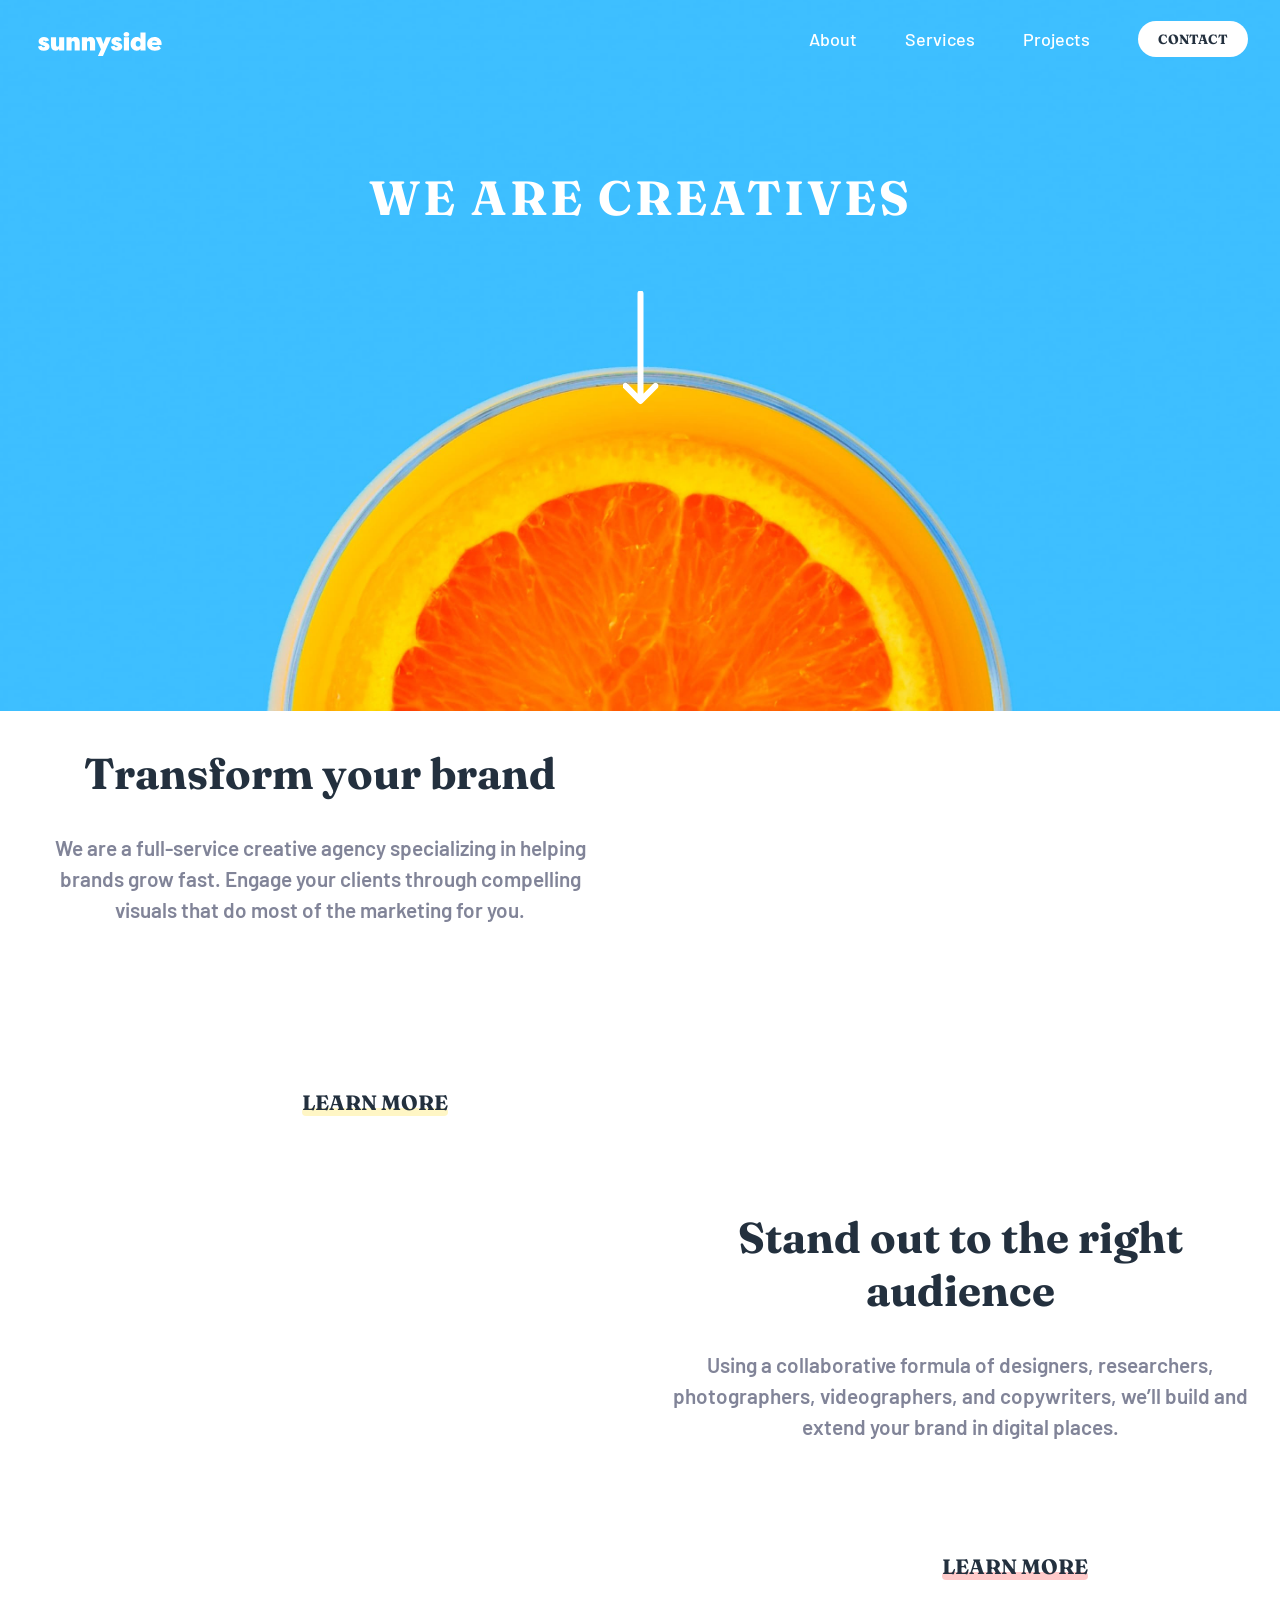
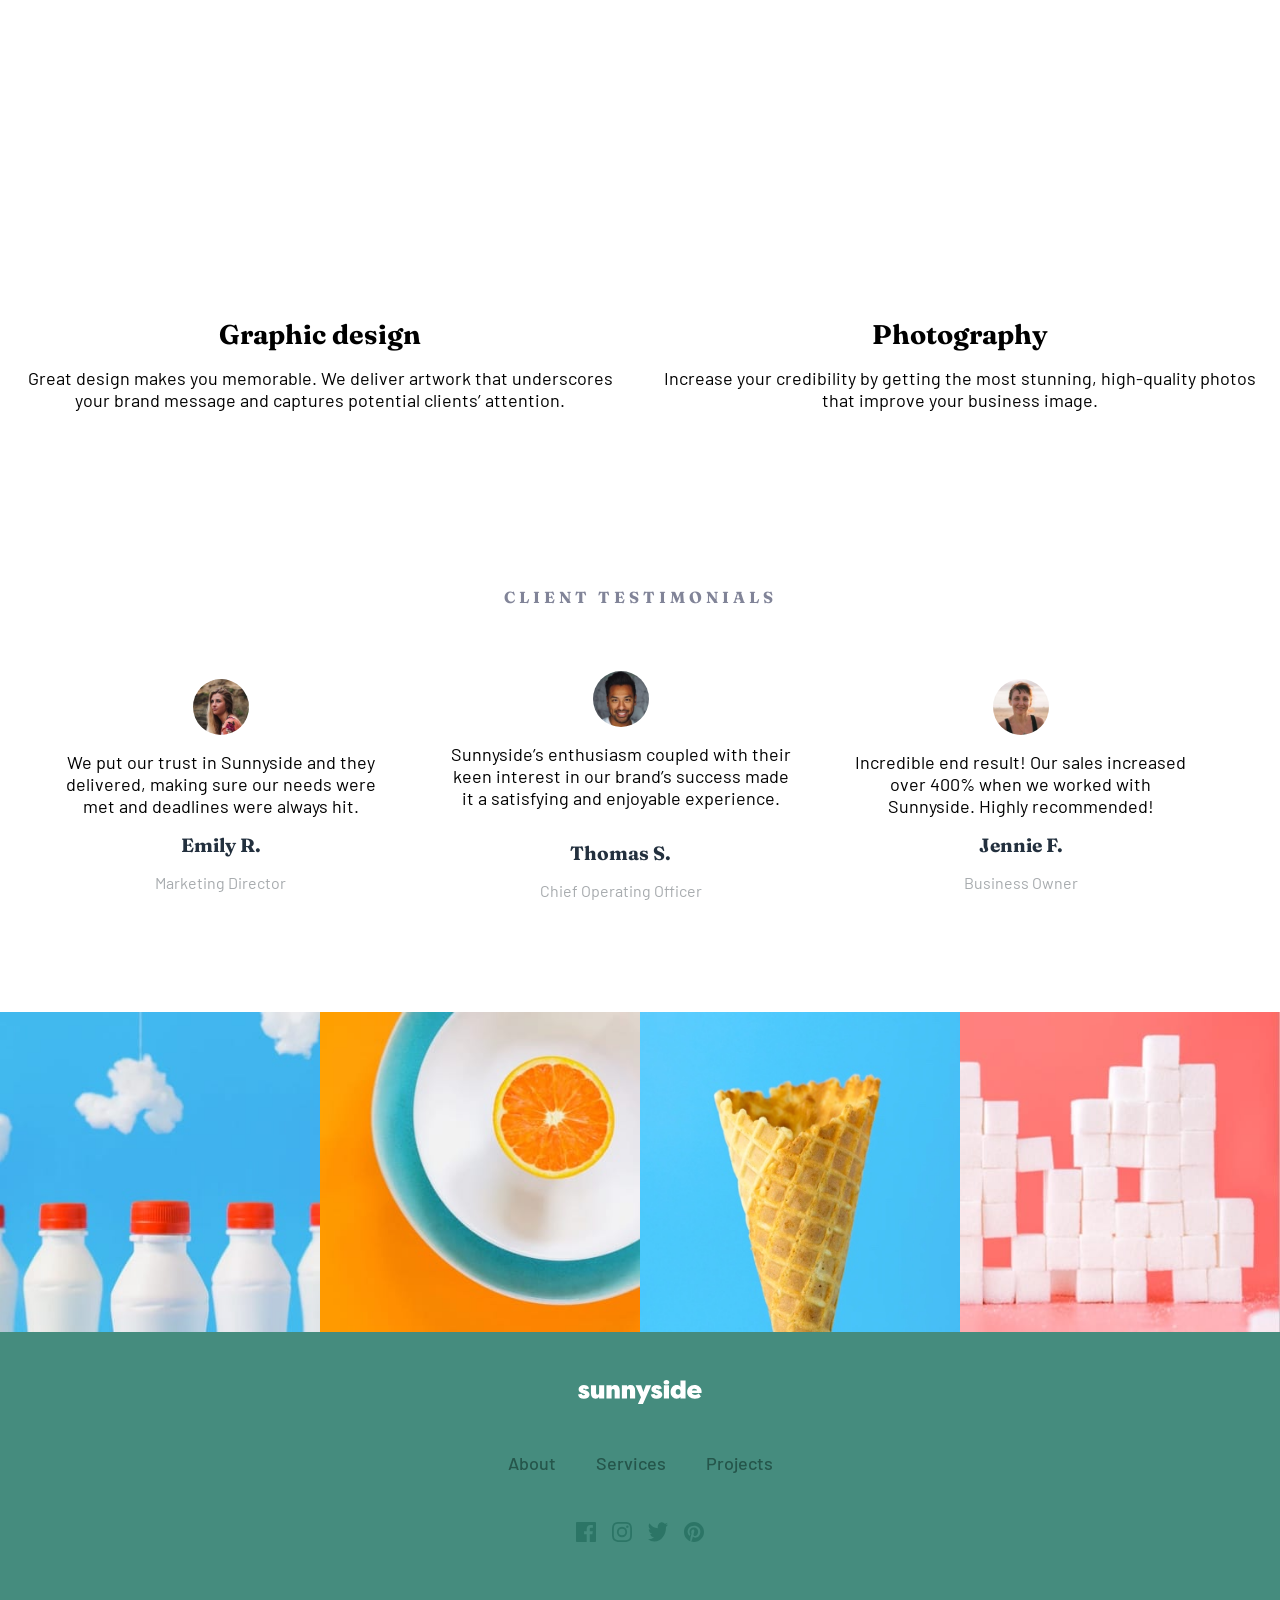
<file: index.html>
<!DOCTYPE html>
<html lang="en">
  <head>
    <meta charset="UTF-8" />
    <meta name="viewport" content="width=device-width, initial-scale=1.0" />
    <link rel="stylesheet" href="style.css" />
    <link rel="preconnect" href="https://fonts.googleapis.com" />
    <link rel="preconnect" href="https://fonts.gstatic.com" crossorigin />
    <link
      href="https://fonts.googleapis.com/css2?family=Barlow:ital,wght@0,100;0,200;0,300;0,400;0,500;0,600;0,700;0,800;0,900;1,100;1,200;1,300;1,400;1,500;1,600;1,700;1,800;1,900&family=Fraunces:ital,opsz,wght@0,9..144,100..900;1,9..144,100..900&display=swap"
      rel="stylesheet"
    />
    <title>Frontend Mentor | Sunnyside agency landing page</title>
  </head>
  <body>
    <header>
      <div class="nav-container">
        <img src="./images/logo.svg" alt="" class="logo" />
        <a href="#" class="nav-btn">
          <img src="./images/icon-hamburger.svg" alt="menu icon" />
        </a>
      </div>
      <picture>
        <source
          media="(min-width:650px)"
          srcset="./images/desktop/image-header.jpg"
        />
        <source
          media="(min-width:465px)"
          srcset="./images/mobile/image-header.jpg"
        />
        <img
          src="images/mobile/image-header.jpg"
          alt="header"
          class="hero-img"
        />
      </picture>
      <div class="header-title">
        <h1>We are creatives</h1>
        <img src="./images/icon-arrow-down.svg" alt="arrow menu" />
      </div>
      <nav class="nav-bar">
        <ul class="nav-links">
          <li class="links"><a href="#">About</a></li>
          <li class="links"><a href="#">Services</a></li>
          <li class="links"><a href="#">Projects</a></li>
          <li class="links btn-style"><button>Contact</button></li>
        </ul>
      </nav>
    </header>
    <main class="flex-gallery">
      <div class="gallery-items">
        <picture>
          <source
            media="(min-width:650px)"
            srcset="./images/desktop/image-transform.jpg"
          />
          <source
            media="(min-width:465px)"
            srcset="./images/desktop/image-transform.jpg"
          />
          <img src="images/mobile/image-transform.jpg" alt="header" />
        </picture>
      </div>
      <div class="gallery-items text-s one">
        <h2>Transform your brand</h2>
        <p>
          We are a full-service creative agency specializing in helping brands
          grow fast. Engage your clients through compelling visuals that do most
          of the marketing for you.
        </p>
        <button class="btn-accent1">Learn more</button>
      </div>
      <div class="gallery-items">
        <picture>
          <source
            media="(min-width:650px)"
            srcset="./images/desktop/image-stand-out.jpg"
          />
          <source
            media="(min-width:465px)"
            srcset="./images/desktop/image-stand-out.jpg"
          />
          <img src="images/mobile/image-stand-out.jpg" alt="header" />
        </picture>
      </div>
      <div class="gallery-items text-s">
        <h2>Stand out to the right audience</h2>
        <p>
          Using a collaborative formula of designers, researchers,
          photographers, videographers, and copywriters, we’ll build and extend
          your brand in digital places.
        </p>
        <button class="btn-accent2">Learn more</button>
      </div>
      <div class="gallery-items text-show">
        <picture>
          <source
            media="(min-width:650px)"
            srcset="./images/desktop/image-graphic-design.jpg"
          />
          <source
            media="(min-width:465px)"
            srcset="./images/desktop/image-graphic-design.jpg"
          />
          <img src="images/mobile/image-graphic-design.jpg" alt="header" />
        </picture>
        <div class="text-item">
          <h2>Graphic design</h2>
          <p class="text-img-description">
            Great design makes you memorable. We deliver artwork that
            underscores your brand message and captures potential clients’
            attention.
          </p>
        </div>
      </div>
      <div class="gallery-items text-show">
        <picture>
          <source
            media="(min-width:650px)"
            srcset="./images/desktop/image-photography.jpg"
          />
          <source
            media="(min-width:465px)"
            srcset="./images/desktop/image-photography.jpg"
          />
          <img src="images/mobile/image-photography.jpg" alt="header" />
        </picture>
        <div class="text-item">
          <h2>Photography</h2>
          <p class="text-img-description">
            Increase your credibility by getting the most stunning, high-quality
            photos that improve your business image.
          </p>
        </div>
      </div>
    </main>
    <section class="testimonials">
      <h3>Client testimonials</h3>
      <div class="person-testimonial">
        <img src="./images/image-emily.jpg" alt="avatar" />
        <p class="person-testimonial-text">
          We put our trust in Sunnyside and they delivered, making sure our
          needs were met and deadlines were always hit.
        </p>
        <p class="name">Emily R.</p>
        <p class="profession">Marketing Director</p>
      </div>
      <div class="person-testimonial">
        <img src="./images/image-thomas.jpg" alt="avatar/>
        <p class="person-testimonial-text">
          Sunnyside’s enthusiasm coupled with their keen interest in our brand’s
          success made it a satisfying and enjoyable experience.
        </p>
        <p class="name">Thomas S.</p>
        <p class="profession">Chief Operating Officer</p>
      </div>
      <div class="person-testimonial">
        <img src="./images/image-jennie.jpg" alt="avatar" />
        <p class="person-testimonial-text">
          Incredible end result! Our sales increased over 400% when we worked
          with Sunnyside. Highly recommended!
        </p>
        <p class="name">Jennie F.</p>
        <p class="profession">Business Owner</p>
      </div>
    </section>
    <section class="img-gallery">
      <picture>
        <source
          media="(min-width:650px)"
          srcset="./images/mobile/image-gallery-milkbottles.jpg"
        />
        <source
          media="(min-width:465px)"
          srcset="./images/desktop/image-gallery-milkbottles.jpg"
        />
        <img src="./images/mobile/image-gallery-milkbottles.jpg" alt="milk" />
      </picture>
      <picture>
        <source
          media="(min-width:650px)"
          srcset="./images/mobile/image-gallery-orange.jpg"
        />
        <source
          media="(min-width:465px)"
          srcset="./images/desktop/image-gallery-orange.jpg"
        />
        <img src="./images/mobile/image-gallery-orange.jpg" alt="" />
      </picture>
      <picture>
        <source
          media="(min-width:650px)"
          srcset="./images/mobile/image-gallery-cone.jpg"
        />
        <source
          media="(min-width:465px)"
          srcset="./images/desktop/image-gallery-cone.jpg"
        />
        <img src="./images/mobile/image-gallery-cone.jpg" alt="" />
      </picture>
      <picture>
        <source
          media="(min-width:650px)"
          srcset="./images/mobile/image-gallery-sugar-cubes.jpg"
        />
        <source
          media="(min-width:465px)"
          srcset="./images/desktop/image-gallery-sugarcubes.jpg"
        />
        <img src="./images/mobile/image-gallery-sugar-cubes.jpg" alt="cubes" />
      </picture>
    </section>
    <footer>
      <img src="./images/logo.svg" alt="" class="logo" />
      <nav class="footer-nav">
        <li class="footer-links"><a href="#">About</a></li>
        <li class="footer-links"><a href="#">Services</a></li>
        <li class="footer-links"><a href="#">Projects</a></li>
      </nav>
      <div class="social-icons">
        <img src="./images/icon-facebook.svg" alt="icon-facebook" />
        <img src="./images/icon-instagram.svg" alt="icon-instagram" />
        <img src="./images/icon-twitter.svg" alt="icon-twitter" />
        <img src="./images/icon-pinterest.svg" alt="icon-pinterest" />
      </div>
    </footer>
    <script src="nav.js"></script>
  </body>
</html>
</file>
<file: style.css>
* {
  margin: 0;
  padding: 0;
  box-sizing: border-box;
}

:root {
  /*  Primary  */
  --Softred: hsl(7, 99%, 70%);
  --Softredbtn: hsla(0, 100%, 85%, 0.699);
  --Yellow: hsl(51, 100%, 49%);
  --Yellowbtn: hsla(51, 100%, 79%, 0.541);
  --Darkdesaturatedcyangraphicdesigntext: hsl(167, 40%, 24%);
  --Darkbluephotographytext: hsl(198, 62%, 26%);
  --Darkmoderatecyanfooter: hsl(168, 34%, 41%);

  /* ### Neutral */
  --Verydarkdesaturatedblue: hsl(212, 27%, 19%);
  --Verydarkgrayishblue: hsl(213, 9%, 39%);
  --Darkgrayishblue: hsl(232, 10%, 55%);
  --Grayishblue: hsl(210, 4%, 67%);
  --Grayishbluesoft: hsla(207, 60%, 88%, 0.548);
  --White: hsl(0, 0%, 100%);
}

body {
  font-size: 18px;
  min-height: 100vh;
  font-family: 'Barlow', sans-serif;
}

.testimonials h3,
.name,
.text-item h2,
button,
.gallery-items h2,
.header-title h1,
nav.nav-bar .nav-links .links:last-child a {
  font-family: 'Fraunces', serif;
}

.nav-container {
  position: absolute;
  display: flex;
  width: 100%;
  justify-content: space-between;
  align-items: center;
  margin: 2rem 0rem;
  padding: 0 2.4rem;
}

header {
  position: relative;
}

.header-title {
  position: absolute;
  display: flex;
  flex-direction: column;
  gap: 4rem;
  align-items: center;
  color: var(--White);
  text-transform: uppercase;
  letter-spacing: 3px;
  font-size: 1.5rem;
  text-align: center;
  top: 27%;
}

img {
  max-width: 100%;
}

.nav-links {
  position: absolute;
  display: none;
  flex-direction: column;
  background-color: var(--White);
  width: 80%;
  height: 20rem;
  top: 16%;
  left: 10%;
  align-items: center;
  justify-content: center;
  gap: 3rem;
}
.nav-links li a {
  color: var(--Verydarkgrayishblue);
}

nav.nav-bar .nav-links .links:last-child button {
  background-color: var(--Yellow);
  color: var(--Verydarkdesaturatedblue);
  font-weight: 700;
  text-transform: uppercase;
  padding: 10px 20px;
  border-radius: 50px;
  border: none;
}
.nav-links::before {
  content: '';
  position: absolute;
  top: -27px;
  right: -13px;
  width: 0;
  height: 0;
  border-left: 23px solid transparent;
  border-right: 23px solid transparent;
  border-bottom: 40.3px solid var(--White);
  transform: rotate(30deg);
}

.show {
  display: flex;
}

.flex-gallery {
  display: flex;
  flex-direction: column;
}

.text-show {
  position: relative;
}

.text-s {
  height: 29rem;
  text-align: center;
  padding: 2rem;
  display: flex;
  flex-direction: column;
  position: relative;
}

.text-s h2 {
  font-size: 2.7rem;
  color: var(--Verydarkdesaturatedblue);
  margin-bottom: 2rem;
}
.text-s p {
  font-size: 1.3rem;
  color: var(--Darkgrayishblue);
  font-weight: 600;
  line-height: 1.5;
}

.flex-gallery .gallery-items button {
  position: absolute;
  background-color: transparent;
  border: none;
  text-transform: uppercase;
  color: var(--Verydarkdesaturatedblue);
  font-weight: 700;
  font-size: 1.3rem;
  bottom: 0;
  right: 30%;
  margin-bottom: 4rem;
  cursor: pointer;
}

.btn-accent1::after {
  content: '';
  position: absolute;
  top: 70%;
  right: 0%;
  width: 100%;
  height: 0.5rem;
  background-color: var(--Yellowbtn);
  border-radius: 50px;
  z-index: -1;
}

.btn-accent1:hover::after {
  background-color: var(--Yellow);
}

.btn-accent2::after {
  content: ''; /* Contenido vacío para el ::after */
  position: absolute; /* Establecer la posición absoluta para que la línea se coloque en relación al botón */
  top: 70%; /* Posicionar la línea en el centro vertical del botón */
  right: 0%; /* Posicionar la línea al final del botón */
  width: 100%; /* Ancho de la línea */
  height: 0.5rem; /* Altura de la línea */
  background-color: var(--Softredbtn); /* Color de la línea */
  border-radius: 50px;
  z-index: -2;
}

.btn-accent2:hover::after {
  background-color: var(--Softred);
}
.text-item {
  position: absolute;
  display: flex;
  flex-direction: column;
  gap: 1rem;
  bottom: 5rem;
  padding: 1rem 0.7rem;
  text-align: center;
}

.testimonials {
  display: flex;
  flex-direction: column;
  justify-content: center;
  align-items: center;
}

.testimonials h3 {
  margin-top: 2rem;
  margin-bottom: 3rem;
  letter-spacing: 4px;
  text-transform: uppercase;
  color: var(--Darkgrayishblue);
  font-size: 1rem;
}

.person-testimonial {
  display: flex;
  flex-direction: column;
  align-items: center;
  gap: 1rem;
  width: 90%;
  text-align: center;
  margin-bottom: 4rem;
  cursor: pointer;
}

.person-testimonial img {
  width: 3.5rem;
  border-radius: 50vh;
}

.name {
  font-size: 1.2rem;
  font-weight: 700;
  color: var(--Verydarkdesaturatedblue);
}

.profession {
  color: var(--Grayishblue);
  font-size: 1rem;
}

.img-gallery {
  display: grid;
  font-size: 0;
  grid-template-columns: repeat(2, 1fr);
}

footer {
  background-color: var(--Darkmoderatecyanfooter);
  display: flex;
  flex-direction: column;
  align-items: center;
  height: 17rem;
  gap: 3rem;
  width: 100%;
}

footer .logo {
  margin-top: 3rem;
}

.social-icons {
  display: flex;
  gap: 1rem;
}

.nav-links,
.footer-links {
  list-style-type: none;
}

li a {
  color: var(--Darkdesaturatedcyangraphicdesigntext);
  font-weight: 500;
  text-decoration: none;
}

.footer-nav {
  display: flex;
  gap: 2.5rem;
  justify-content: space-between;
}

.footer-nav li a:hover {
  color: var(--White);
}

.social-icons {
  cursor: pointer;
}

#icon {
  transition: fill 0.3s ease; /* Transición suave */
}

.icon:hover {
  fill: rgb(44, 36, 36); /* Cambia el color del SVG al hacer hover */
}
@media (min-width: 650px) {
  .flex-gallery {
    display: grid;
    grid-template-columns: repeat(2, 1fr);
    grid-template-rows: repeat(3, 1fr);
  }
  .nav-links {
    width: auto;
    height: auto;
    display: flex;
    flex-direction: row;
    background-color: transparent;
    top: 1.3rem;
    right: 0;
    justify-content: flex-end;
    padding-right: 2rem;
  }
  .nav-links li a {
    color: var(--White);
  }
  nav.nav-bar .nav-links .links:last-child button {
    background-color: var(--White);
  }

  nav.nav-bar .nav-links .links:last-child button:hover {
    background-color: var(--Grayishbluesoft);
    color: var(--White);
  }

  .nav-links::before {
    display: none;
  }
  .nav-btn {
    display: none;
  }

  .header-title {
    position: absolute;
    top: 40%;
    left: 50%;
    transform: translate(-50%, -50%);
  }

  .header-title h1 {
    font-size: 3rem;
  }
  .one {
    grid-area: 1 / 1 / 2 / 2;
  }

  .testimonials {
    display: grid;
    grid-template-columns: repeat(3, 1fr);
    grid-template-rows: repeat(2, auto);
    padding: 3rem;
    gap: 1rem;
  }

  .testimonials h3 {
    grid-area: 1 / 1 / 2 / 4;
    justify-self: center;
  }

  .img-gallery {
    display: flex;
  }
}
</file>
